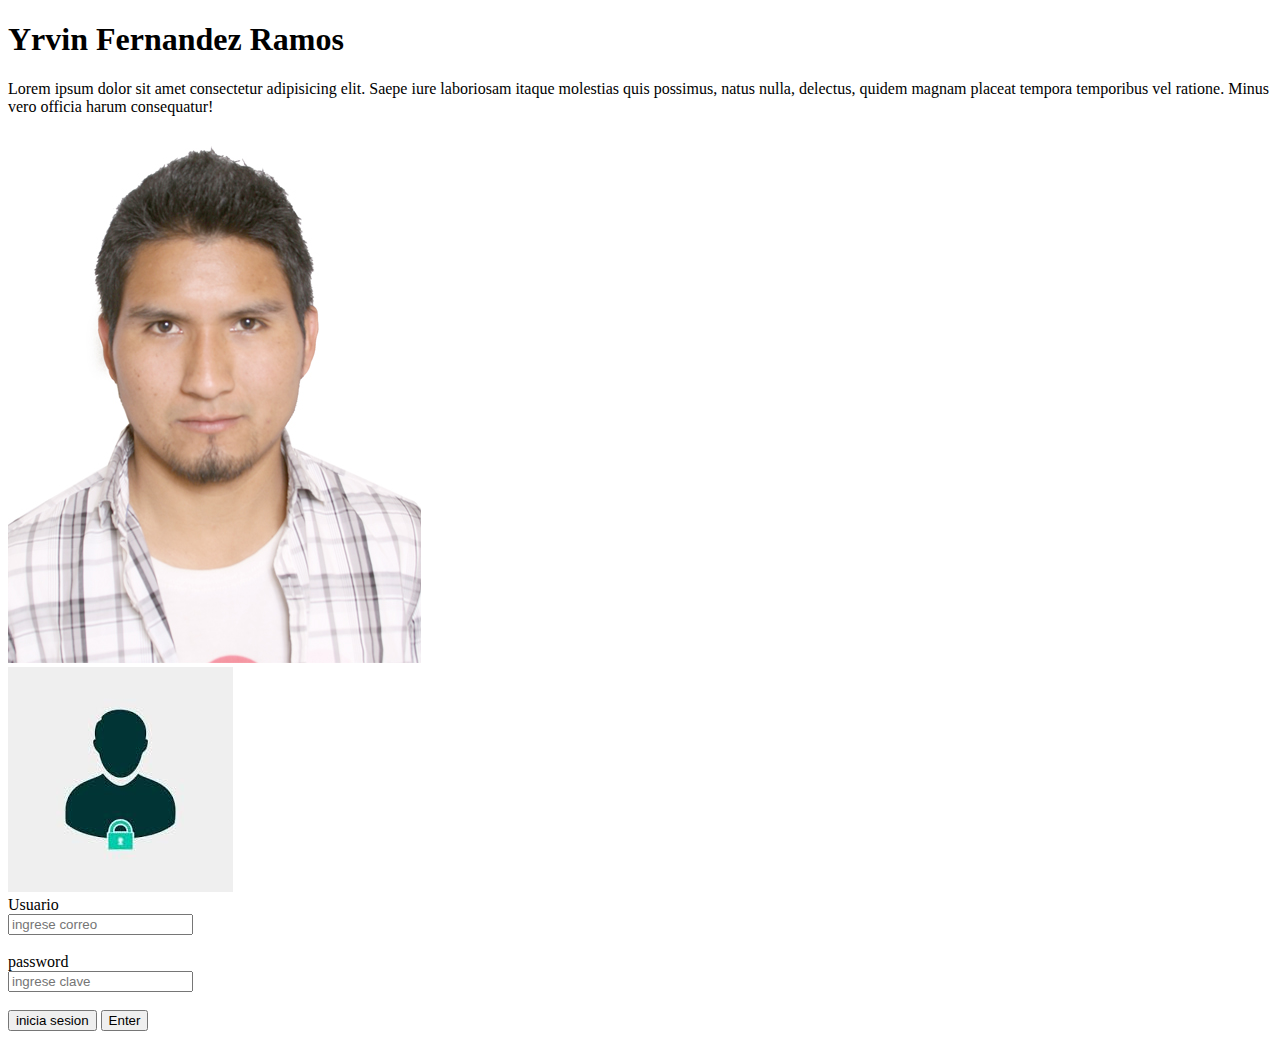
<file: 20240531/index.html>
<!DOCTYPE html>
<html lang="en">
<head>
    <meta charset="UTF-8">
    <meta name="viewport" content="width=device-width, initial-scale=1.0">
    <title>Document</title>
</head>
<body>
    <article>
        <h1>Yrvin Fernandez Ramos</h1>
        <p>Lorem ipsum dolor sit amet consectetur adipisicing elit. Saepe iure laboriosam itaque molestias quis possimus, natus nulla, delectus, quidem magnam placeat tempora temporibus vel ratione. Minus vero officia harum consequatur!</p>
        <img src="./Yrvin Pasap.jpg" alt="foto de perfil">
    </article>
    <section>
        <article>
            <img src="./login.jpeg" alt="icono login">
        </article>
        <div>
            <label for="">Usuario</label>
            <br>
            <input type="email" placeholder="ingrese correo">
        </div>
        <br>
        <div>
            <label for="">password</label>
            <br>
            <input type="password" placeholder="ingrese clave">
        </div>
        <br>
        <input type="submit" value="inicia sesion">
        <button>Enter</button>
    </section>
    
</body>
</html>
</file>
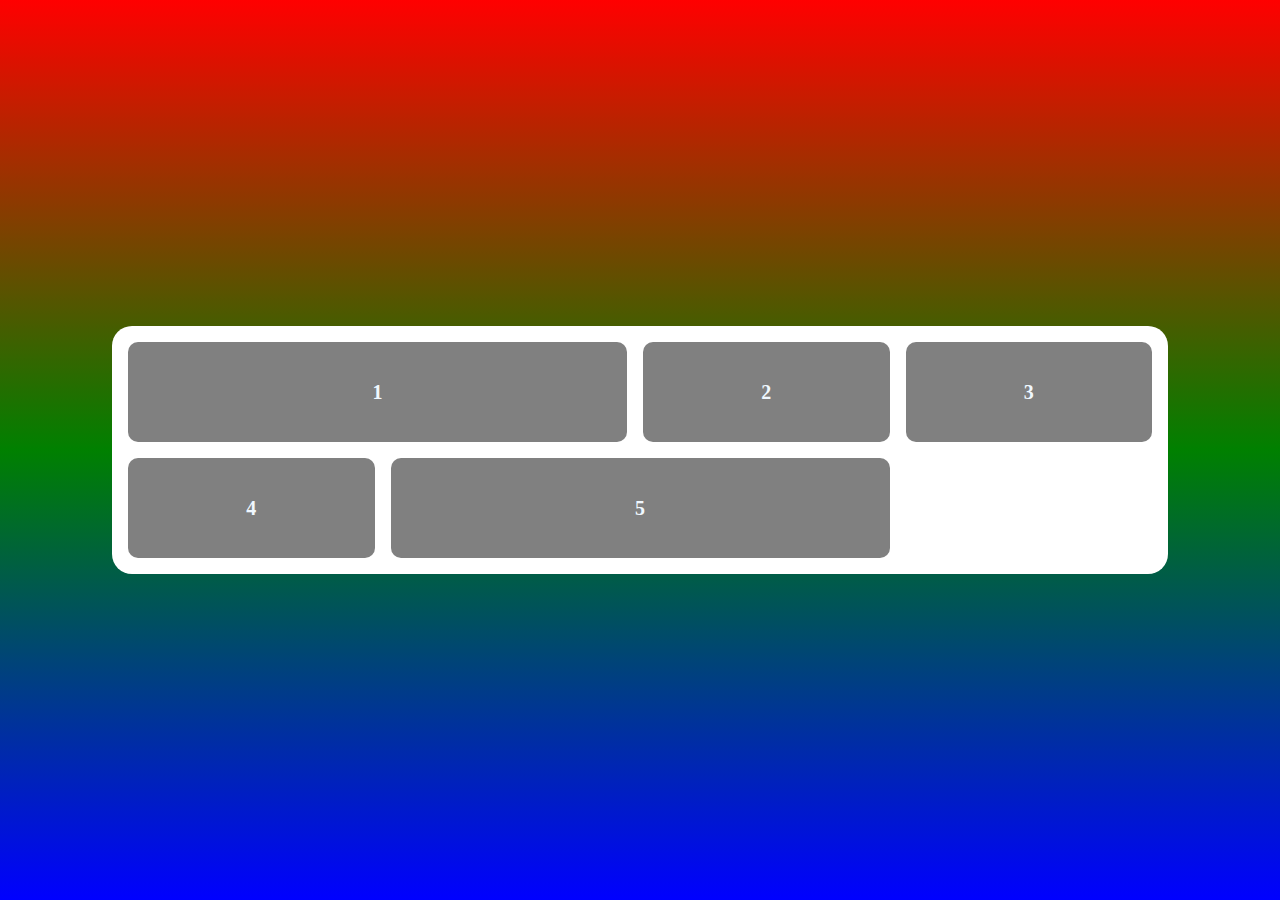
<file: 20240626/grid/index.html>
<!DOCTYPE html>
<html lang="en">
<head>
    <meta charset="UTF-8">
    <meta name="viewport" content="width=device-width, initial-scale=1.0">
    <link rel="stylesheet" href="./style.css">
    <title>Grid</title>
</head>
<body>
    <main>
        <div class="caja">1</div>
        <div class="caja">2</div>
        <div class="caja">3</div>
        <div class="caja">4</div>
        <div class="caja">5</div>
    </main>
</body>
</html>
</file>
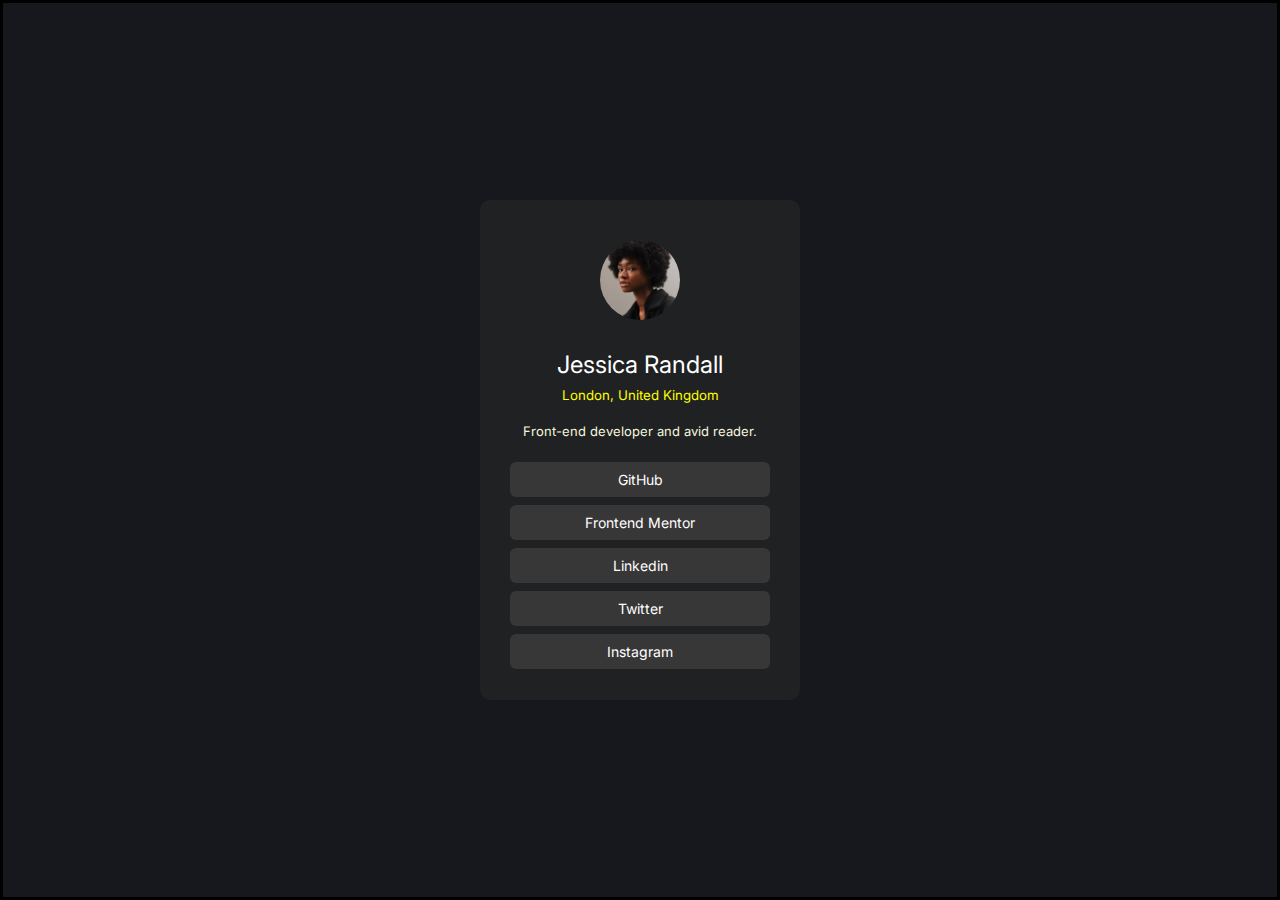
<file: 20240626/practica/index.html>
<!DOCTYPE html>
<html lang="en">
<head>
    <meta charset="UTF-8">
    <meta name="viewport" content="width=device-width, initial-scale=1.0">
    <link rel="stylesheet" href="./style.css">
    <link rel="preconnect" href="https://fonts.googleapis.com">
    <link rel="preconnect" href="https://fonts.gstatic.com" crossorigin>
    <link href="https://fonts.googleapis.com/css2?family=Inter:wght@100..900&display=swap" rel="stylesheet">
    <title>cartilla</title>
</head>
<body>
    <main>
        <div class="card">
            <section class="imagen">
                <img src="./social-links-profile-main/assets/images/avatar-jessica.jpeg" alt="Jessica">
            </section>
            <section class="descripcion">
                <h2>Jessica Randall</h2>
                <h5>London, United Kingdom</h5>
                <p>Front-end developer and avid reader.</p>
            </section>
            <section class="link">
                <a href="https://github.com/" target="_blank">GitHub</a>
            </section>
            <section class="link">
                <a href="https://www.frontendmentor.io/home" target="_blank">Frontend Mentor</a>
            </section>
            <section class="link">
                <a href="https://www.linkedin.com/" target="_blank">Linkedin</a>
            </section>
            <section class="link">
                <a href="https://x.com/?lang=es" target="_blank">Twitter</a>
            </section>
            <section class="link">
                <a href="https://www.instagram.com/" target="_blank">Instagram</a>
            </section>
            
        </div>
     
    </main>
</body>
</html>
</file>
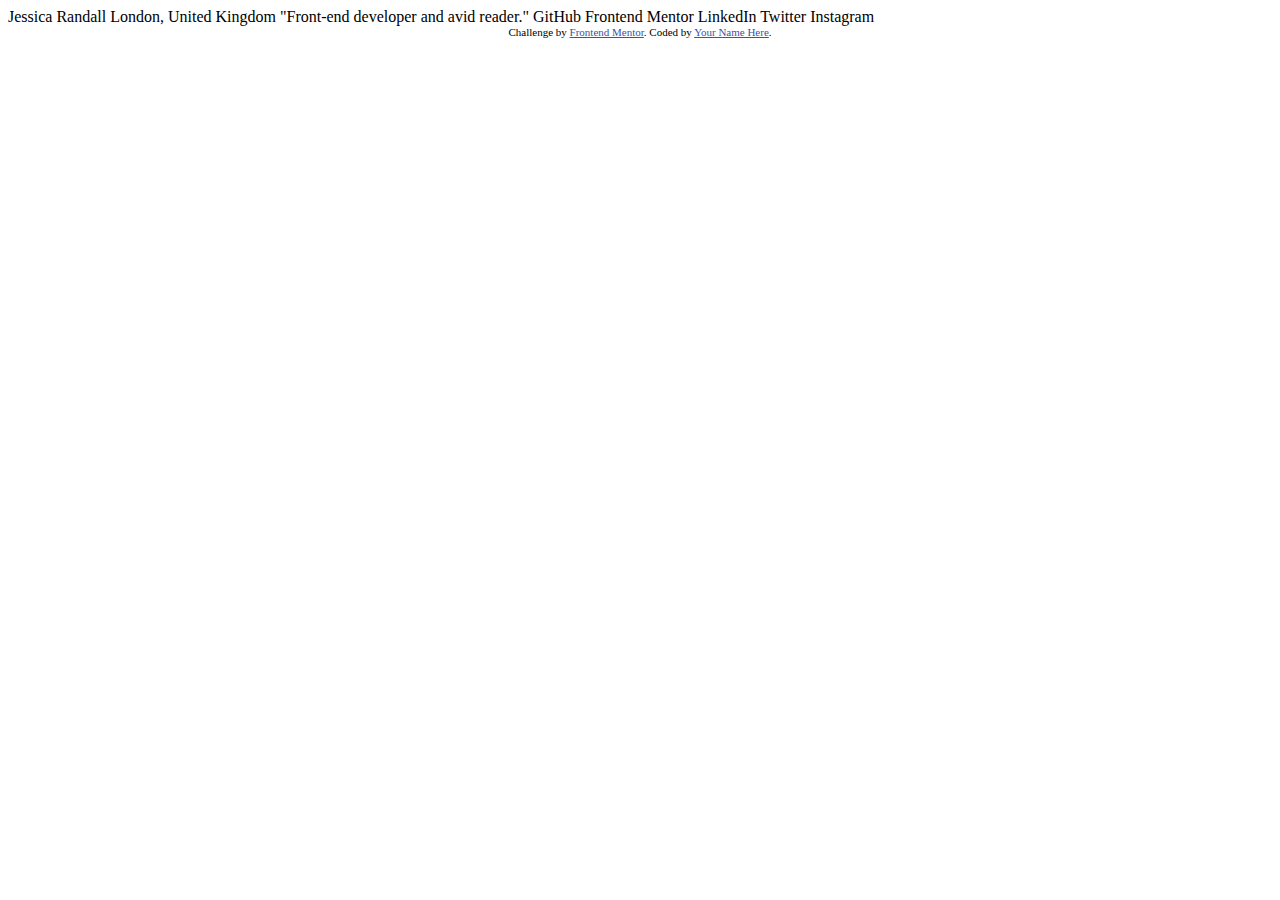
<file: 20240626/practica/social-links-profile-main/index.html>
<!DOCTYPE html>
<html lang="en">
<head>
  <meta charset="UTF-8">
  <meta name="viewport" content="width=device-width, initial-scale=1.0"> <!-- displays site properly based on user's device -->

  <link rel="icon" type="image/png" sizes="32x32" href="./assets/images/favicon-32x32.png">
  
  <title>Frontend Mentor | Social links profile</title>

  <!-- Feel free to remove these styles or customise in your own stylesheet 👍 -->
  <style>
    .attribution { font-size: 11px; text-align: center; }
    .attribution a { color: hsl(228, 45%, 44%); }
  </style>
</head>
<body>

  Jessica Randall
  London, United Kingdom
  "Front-end developer and avid reader."

  GitHub
  Frontend Mentor
  LinkedIn
  Twitter
  Instagram
  
  <div class="attribution">
    Challenge by <a href="https://www.frontendmentor.io?ref=challenge" target="_blank">Frontend Mentor</a>. 
    Coded by <a href="#">Your Name Here</a>.
  </div>
</body>
</html>
</file>
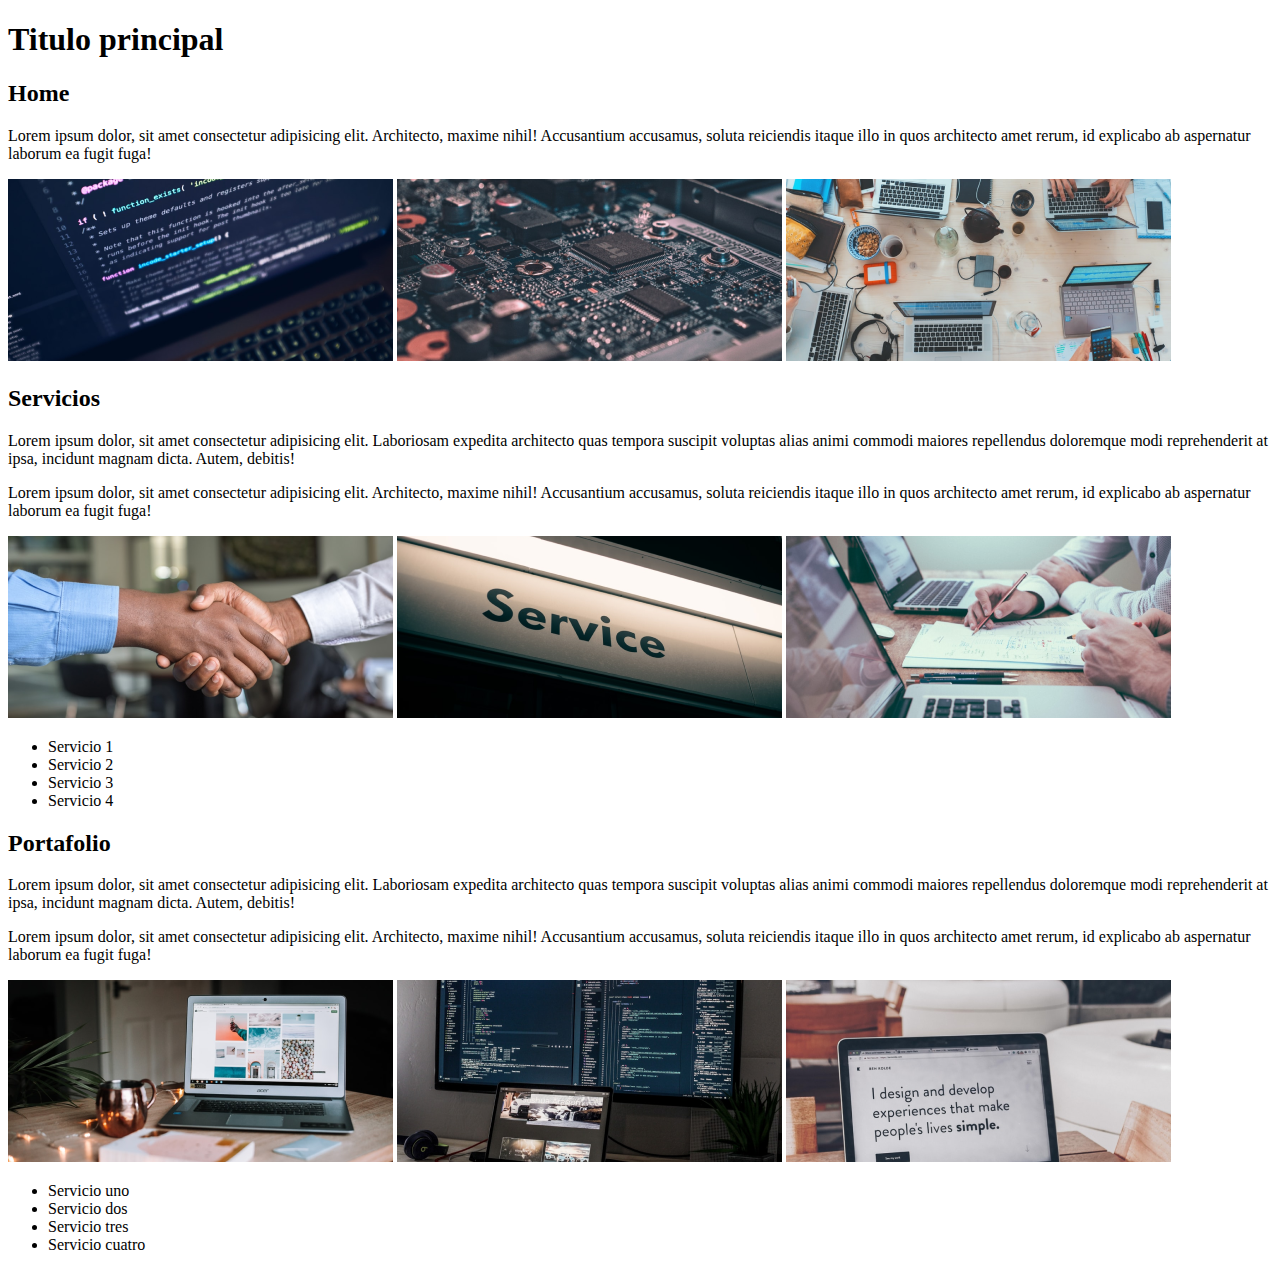
<file: 20240531/figma.html>
<!DOCTYPE html>
<html lang="en">
<head>
    <meta charset="UTF-8">
    <meta name="viewport" content="width=device-width, initial-scale=1.0">
    <title>Document</title>
</head>
<body>
    <section>
        <h1>Titulo principal</h1>
        <article>
            <h2>Home</h2>
            <p>Lorem ipsum dolor, sit amet consectetur adipisicing elit. Architecto, maxime nihil! Accusantium accusamus, soluta reiciendis itaque illo in quos architecto amet rerum, id explicabo ab aspernatur laborum ea fugit fuga!</p>
        </article>
        <img src="../imagenes/Rectangle 2.png" alt="">
        <img src="../imagenes/Rectangle 3.png" alt="">
        <img src="../imagenes/Rectangle 4.png" alt="">
    </section>
    <section>
        <article>
            <h2>Servicios</h2>
            <p>Lorem ipsum dolor, sit amet consectetur adipisicing elit. Laboriosam expedita architecto quas tempora suscipit voluptas alias animi commodi maiores repellendus doloremque modi reprehenderit at ipsa, incidunt magnam dicta. Autem, debitis!</p>
            <p>Lorem ipsum dolor, sit amet consectetur adipisicing elit. Architecto, maxime nihil! Accusantium accusamus, soluta reiciendis itaque illo in quos architecto amet rerum, id explicabo ab aspernatur laborum ea fugit fuga!</p>
        </article>
        <img src="../imagenes/Rectangle 5.png" alt="">
        <img src="../imagenes/Rectangle 6.png" alt="">
        <img src="../imagenes/Rectangle 7.png" alt="">
        <ul>
            <li>Servicio 1</li>
            <li>Servicio 2</li>
            <li>Servicio 3</li>
            <li>Servicio 4</li>
        </ul>
    </section>
    <section>
        <article>
            <h2>Portafolio</h2>
            <p>Lorem ipsum dolor, sit amet consectetur adipisicing elit. Laboriosam expedita architecto quas tempora suscipit voluptas alias animi commodi maiores repellendus doloremque modi reprehenderit at ipsa, incidunt magnam dicta. Autem, debitis!</p>
            <p>Lorem ipsum dolor, sit amet consectetur adipisicing elit. Architecto, maxime nihil! Accusantium accusamus, soluta reiciendis itaque illo in quos architecto amet rerum, id explicabo ab aspernatur laborum ea fugit fuga!</p>
        </article>
        <img src="../imagenes/Rectangle 8.png" alt="">
        <img src="../imagenes/Rectangle 9.png" alt="">
        <img src="../imagenes/Rectangle 10.png" alt="">
        <ul>
            <li>Servicio uno</li>
            <li>Servicio dos</li>
            <li>Servicio tres</li>
            <li>Servicio cuatro</li>
        </ul>
    </section>
</body>
</html>
</file>
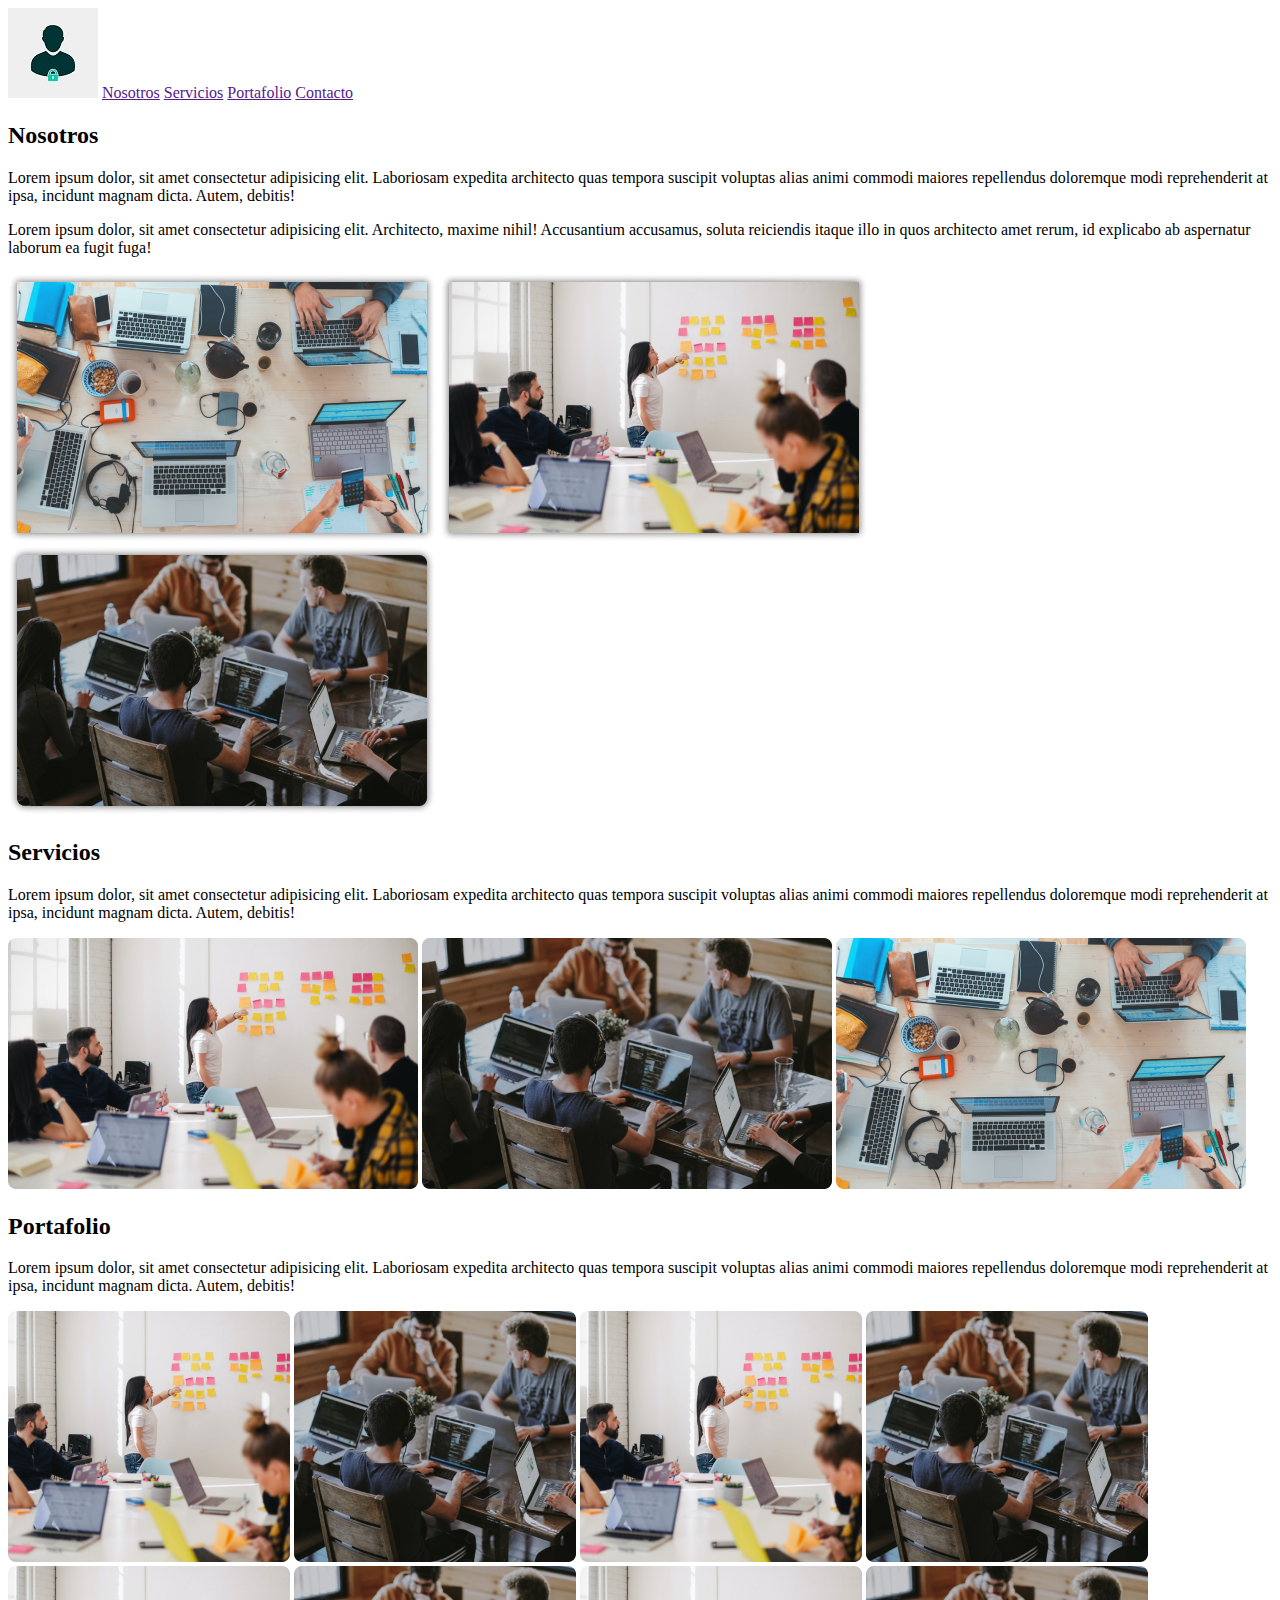
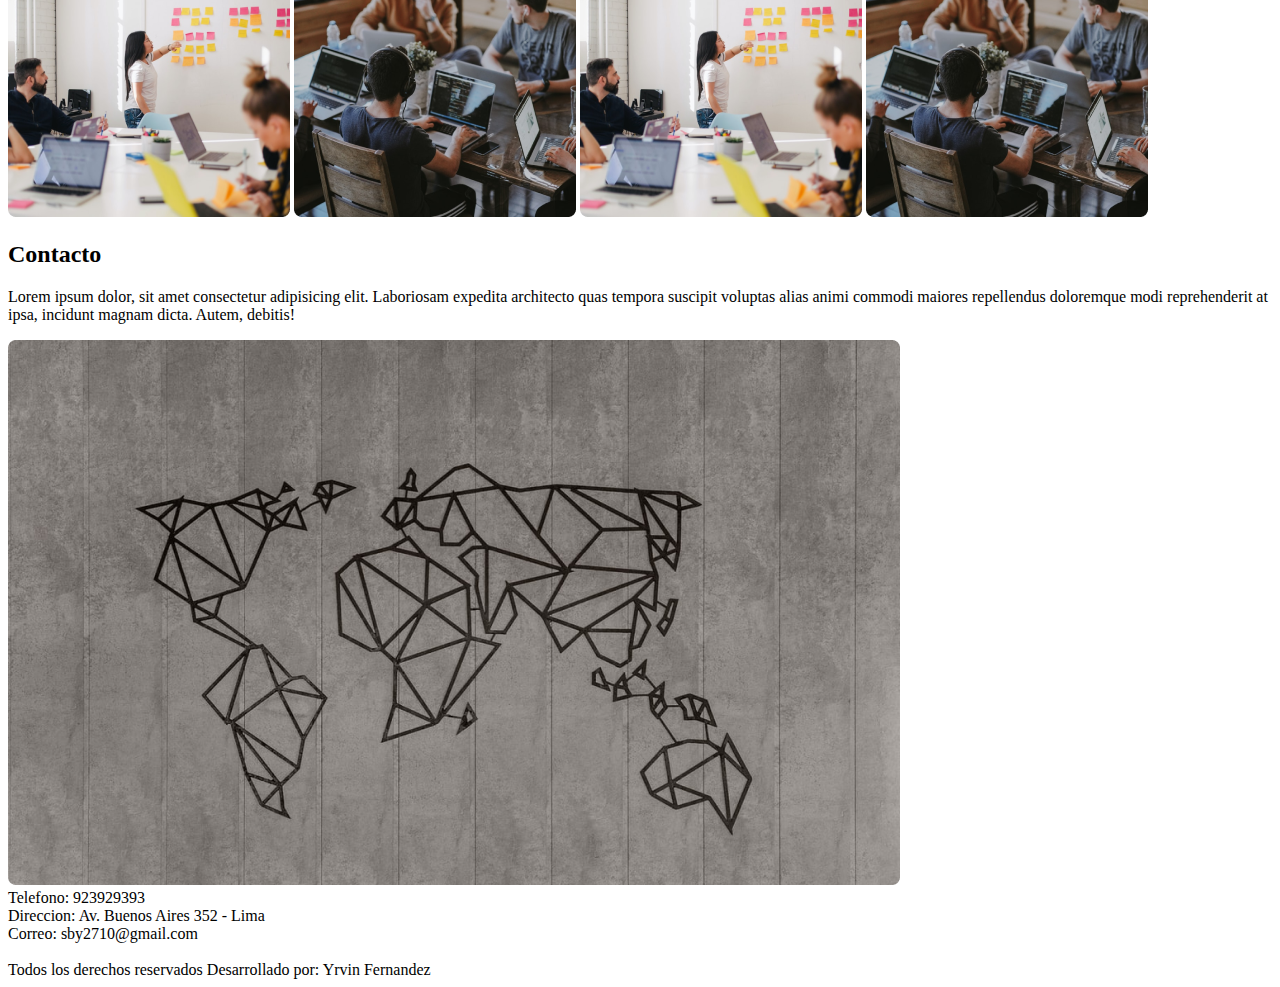
<file: 20240531/figma2/figma2.html>
<!DOCTYPE html>
<html lang="en">

<head>
    <meta charset="UTF-8">
    <meta name="viewport" content="width=device-width, initial-scale=1.0">
    <title>Document</title>
</head>

<body>
    <article>
        <img src="../figma2/login.jpeg" alt="logo">
        <a href="">Nosotros</a>
        <a href="">Servicios</a>
        <a href="">Portafolio</a>
        <a href="">Contacto</a>
    </article>
    <section>
        <article>
            <h2>Nosotros</h2>
            <p>Lorem ipsum dolor, sit amet consectetur adipisicing elit. Laboriosam expedita architecto quas tempora
                suscipit voluptas alias animi commodi maiores repellendus doloremque modi reprehenderit at ipsa,
                incidunt magnam dicta. Autem, debitis!</p>
            <p>Lorem ipsum dolor, sit amet consectetur adipisicing elit. Architecto, maxime nihil! Accusantium
                accusamus, soluta reiciendis itaque illo in quos architecto amet rerum, id explicabo ab aspernatur
                laborum ea fugit fuga!</p>
        </article>
        <img src="../figma2/Rectangle 1.png" alt="">
        <img src="../figma2/Rectangle 2.png" alt="">
        <img src="../figma2/Rectangle 3.png" alt="">
    </section>
    <section>
        <article>
            <h2>Servicios</h2>
            <p>Lorem ipsum dolor, sit amet consectetur adipisicing elit. Laboriosam expedita architecto quas tempora
                suscipit voluptas alias animi commodi maiores repellendus doloremque modi reprehenderit at ipsa,
                incidunt magnam dicta. Autem, debitis!</p>
        </article>
        <img src="../figma2/Rectangle 6.png" alt="">
        <img src="../figma2/Rectangle 7.png" alt="">
        <img src="../figma2/Rectangle 5.png" alt="">
    </section>
    <section>
        <article>
            <h2>Portafolio</h2>
            <p>Lorem ipsum dolor, sit amet consectetur adipisicing elit. Laboriosam expedita architecto quas tempora
                suscipit voluptas alias animi commodi maiores repellendus doloremque modi reprehenderit at ipsa,
                incidunt magnam dicta. Autem, debitis!</p>
        </article>
        <div>
            <img src="../figma2/Rectangle 10.png" alt="">
            <img src="../figma2/Rectangle 11.png" alt="">
            <img src="../figma2/Rectangle 12.png" alt="">
            <img src="../figma2/Rectangle 13.png" alt="">
        </div>
        <div>
            <img src="../figma2/Rectangle 14.png" alt="">
            <img src="../figma2/Rectangle 16.png" alt="">
            <img src="../figma2/Rectangle 15.png" alt="">
            <img src="../figma2/Rectangle 17.png" alt="">
        </div>
    </section>
    <section>
        <article>
            <h2>Contacto</h2>
            <p>Lorem ipsum dolor, sit amet consectetur adipisicing elit. Laboriosam expedita architecto quas tempora
                suscipit voluptas alias animi commodi maiores repellendus doloremque modi reprehenderit at ipsa,
                incidunt magnam dicta. Autem, debitis!</p>
        </article>
        <div>
            <img src="../figma2/Rectangle 19.png" alt="">
            <aside>
                <label for="">Telefono: 923929393</label>
                <br>
                <label for="">Direccion: Av. Buenos Aires 352 - Lima</label>
                <br>
                <label for="">Correo: sby2710@gmail.com</label>
            </aside>
        </div>
    </section>
</body>
<br>
<footer>
    <label for="">Todos los derechos reservados</label>
    <label for="">Desarrollado por: Yrvin Fernandez</label>
</footer>

</html>
</file>
<file: 20240626/grid/style.css>
*{
    margin: 0;
    padding: 0;
}
body{
    min-height: 100dvh;
    background: linear-gradient(180deg, red, green, blue);
    display: flex;
    justify-content: center;
    align-items: center;
}
main{
    width: 80%;
    margin: 0 auto;
    background: #fff;
    display: grid;
    gap: 1em;
    margin: 4em;
    border-radius: 20px;
    padding: 1em;
    grid-template-columns: repeat(3, auto);
    grid-template-rows: auto auto;
    grid-template-areas: 'fresa fresa gris blanco'
                            'blanco2 negro negro blanco';
}
.caja{
    height: 100px;
    background-color: gray;
    border-radius: 10px;
    align-content: center;
    text-align: center;
    font-size: 20px;
    font-weight: bold;
    color: aliceblue;
}
.caja:nth-child(1){
    grid-area: fresa;
}
.caja:nth-child(2){
    grid-area: gris;
}
.caja:nth-child(3){
    grid-area: blanco;
}
.caja:nth-child(4){
    grid-area: blanco2;
}
.caja:nth-child(5){
    grid-area: negro;
}
</file>
<file: 20240626/practica/style.css>
* {
    margin: 0;
    padding: 0;
    box-sizing: border-box;
    font-family: "Inter", sans-serif;
    font-optical-sizing: auto;
    font-weight: 400;
    font-style: normal;
    font-variation-settings:
    "slnt" 0;
}
body {
    height: 100vh;
    background-color: hsl(220, 12%, 10%);
}

main {
    border: solid;
    height: 100vh;
    display: flex;
    justify-content: center;
    align-items: center;
}
section{
    padding: 15px;
}
.card{
    width: 320px;
    height: 500px;
    background-color: hsl(220, 5%, 13%);
    border-radius: 10px;
}
.imagen{
    display: flex;
    justify-content:center ;
    align-items: center;
}
img{
    border-radius: 50%;
    height: 80px;
    margin-top: 25px;
}
h2{
    color: white;
    margin-bottom:  8px;
}
h5{
    color: yellow;
    margin-bottom: 20px;
}
p{
    color: beige;
    font-size: 13px;
}
.descripcion{
    display: flex;
    flex-direction: column;
    justify-content:center ;
    align-items: center;
}
.link{
    width: 260px;
    height: 35px;
    display: flex;
    flex-direction: column;
    justify-content:center ;
    align-items: center;
    background-color: rgb(56, 55, 55);
    border-radius: 6px;
    margin: 8px;
    margin-inline-start: 30px;
}
a{
    color: white;
    text-decoration: none;
    font-size: 14px;
    
}
</file>
